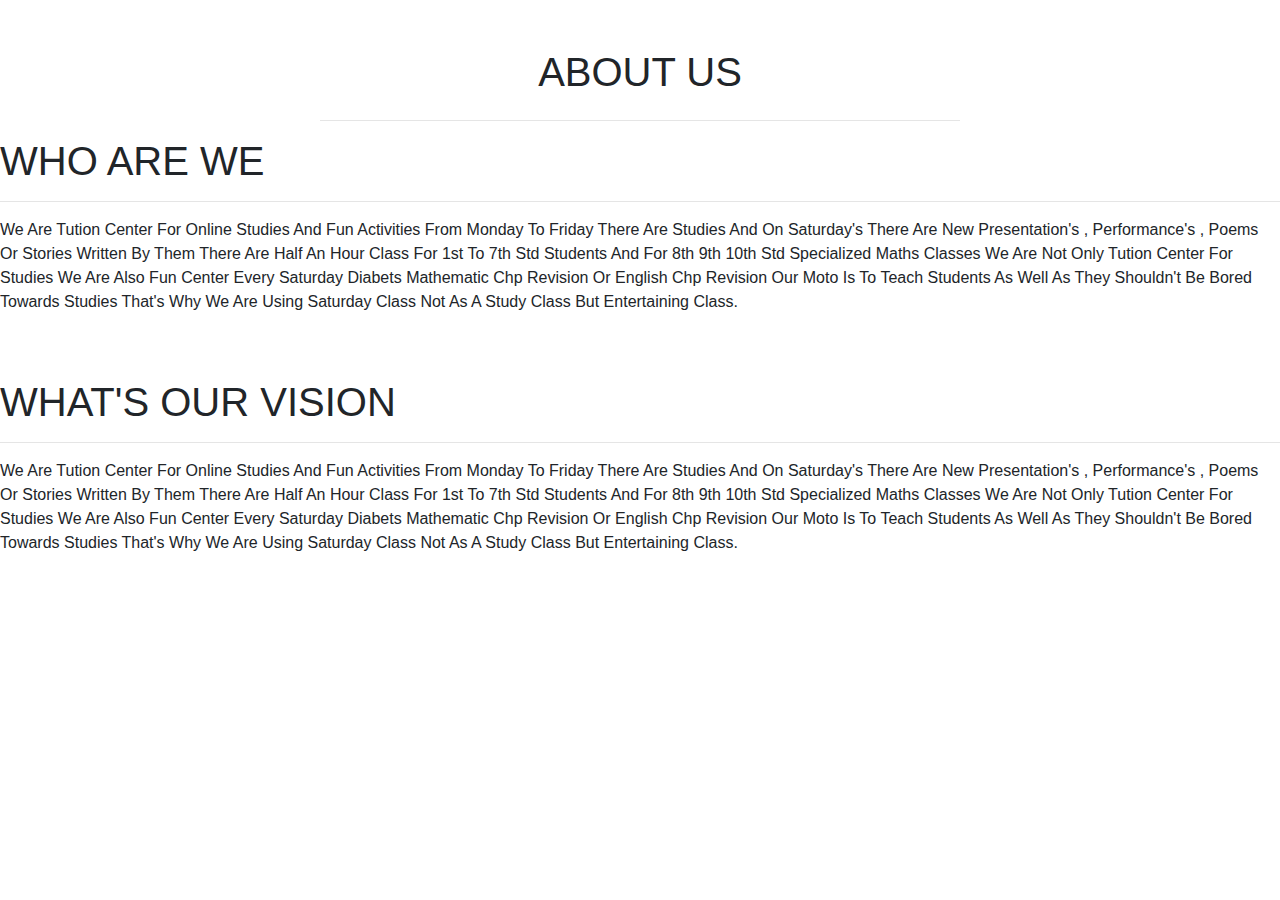
<file: aboutus.html>
<html>
<head>
<title>ABOUT US</title>


<meta charset="utf-8">
  <meta name="viewport" content="width=device-width, initial-scale=1">
  <link rel="stylesheet" href="https://maxcdn.bootstrapcdn.com/bootstrap/4.5.0/css/bootstrap.min.css">
  <script src="https://ajax.googleapis.com/ajax/libs/jquery/3.5.1/jquery.min.js"></script>
  <script src="https://cdnjs.cloudflare.com/ajax/libs/popper.js/1.16.0/umd/popper.min.js"></script>
  <script src="https://maxcdn.bootstrapcdn.com/bootstrap/4.5.0/js/bootstrap.min.js"></script>

    <body>
    <h1 class="text-center pb-2 pt-5">ABOUT US</h1>
    <hr class="w-50 mx-auto">   
    <h1>WHO ARE WE</h1>
    <hr>
    <p class="text-capitalize pb-5"> we are tution center for online studies and fun activities from monday to friday there are studies and on Saturday's there are new presentation's , performance's , poems  or stories written by them there are half an hour class for 1st  to 7th std students and for 8th 9th 10th std specialized maths classes we are not only tution center for studies  we are also fun center every saturday diabets mathematic chp revision or english chp revision our moto is to teach students as well as they shouldn't be bored towards studies that's why we are using saturday class not as a study class but entertaining class.</p>
    <h1>WHAT'S OUR VISION</h1>
    <hr>
    <p class="text-capitalize"> we are tution center for online studies and fun activities from monday to friday there are studies and on Saturday's there are new presentation's , performance's , poems  or stories written by them there are half an hour class for 1st  to 7th std students and for 8th 9th 10th std specialized maths classes we are not only tution center for studies  we are also fun center every saturday diabets mathematic chp revision or english chp revision our moto is to teach students as well as they shouldn't be bored towards studies that's why we are using saturday class not as a study class but entertaining class.</p>
             
    

</body>
</head>    

</html>
</file>
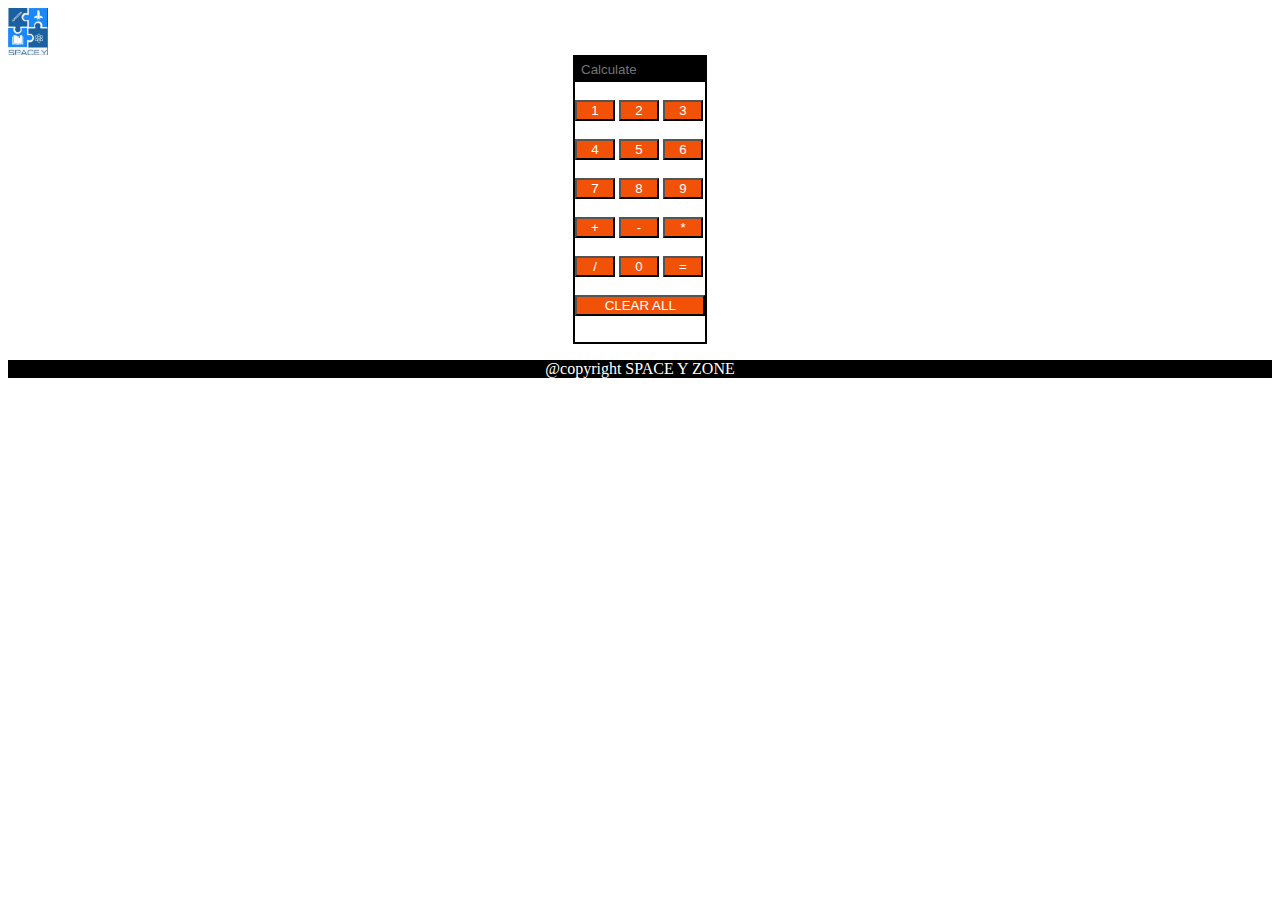
<file: calculator.html>
<html>    
<head>
  

<style>
#clearall{
    width: 130px;
}

.formstyle{
    width: 130px;
    height: 285px;
    margin: auto;
    border: 2px solid black;

}

input{
    width: 40px;
    background-color:  rgb(241, 82, 8);
    color: white;

}

#answer{
    width: 130px;
    border: 4px solid black;
    background-color:black;


}

.footer{
    text-align: center;
    background-color: black;
    color: white;
    
}

</style>
</head>   
  
<body>
    <a class="navbar-brand" href="logo5.png">
        <img src="logo5.png" alt="logo" style="width:40px;">
      </a>
    
<div class="formstyle">
<form name="forms"> 
<input type="text" name="answer" id="answer" placeholder="Calculate"> <br> </br>
<input type="button" value=" 1 " onclick="forms.answer.value  += '1'">
<input type="button" value=" 2 " onclick="forms.answer.value  += '2'">
<input type="button" value=" 3 " onclick="forms.answer.value  += '3'">

<br> </br>
<input type="button" value=" 4 " onclick="forms.answer.value  += '4'">
<input type="button" value=" 5 " onclick="forms.answer.value  += '5'">
<input type="button" value=" 6 " onclick="forms.answer.value  += '6'">

<br> </br>
<input type="button" value=" 7 " onclick="forms.answer.value  += '7'">
<input type="button" value=" 8 " onclick="forms.answer.value  += '8'">
<input type="button" value=" 9 " onclick="forms.answer.value  += '9'">

<br> </br>
<input type="button" value=" + " onclick="forms.answer.value  += '+'">
<input type="button" value=" - " onclick="forms.answer.value  += '-'">
<input type="button" value=" * " onclick="forms.answer.value  += '*'">

<br> </br>
<input type="button" value=" / " onclick="forms.answer.value  += '/'">
<input type="button" value=" 0 " onclick="forms.answer.value  += '0'">
<input type="button" value=" = " onclick="forms.answer.value = eval(forms.answer.value) ">

<br> </br>
<input type="button" value=" CLEAR ALL " onclick="forms.answer.value = '' " id="clearall">

</form>    
</div>

<footer>

    <p class="footer">@copyright SPACE Y ZONE</p>
</footer>

</body>
</html>
</file>
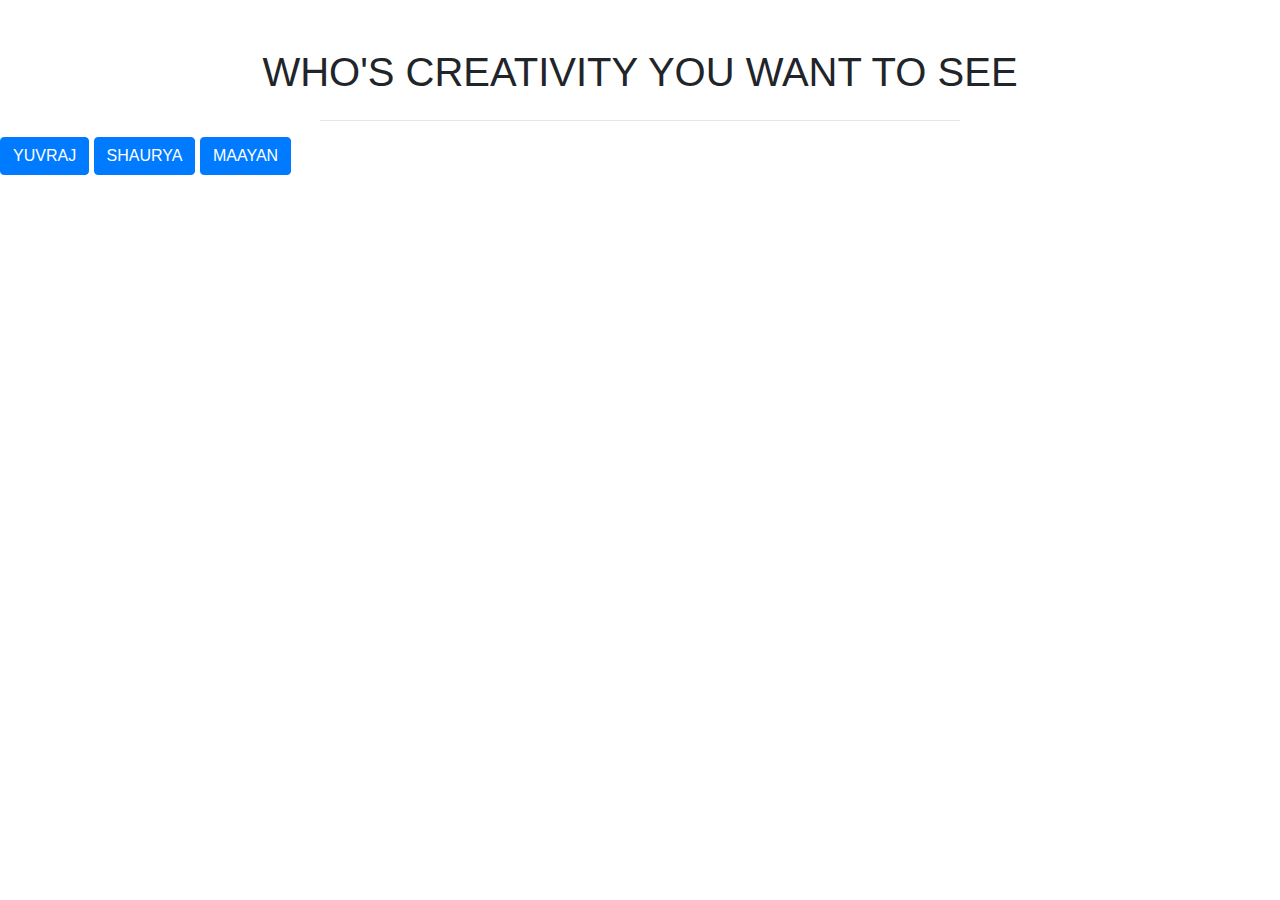
<file: creative.html>
<html>
<head>
<title>CREATIVE</title>


<meta charset="utf-8">
  <meta name="viewport" content="width=device-width, initial-scale=1">
  <link rel="stylesheet" href="https://maxcdn.bootstrapcdn.com/bootstrap/4.5.0/css/bootstrap.min.css">
  <script src="https://ajax.googleapis.com/ajax/libs/jquery/3.5.1/jquery.min.js"></script>
  <script src="https://cdnjs.cloudflare.com/ajax/libs/popper.js/1.16.0/umd/popper.min.js"></script>
  <script src="https://maxcdn.bootstrapcdn.com/bootstrap/4.5.0/js/bootstrap.min.js"></script>

    <body>
    <h1 class="text-center pb-2 pt-5">WHO'S CREATIVITY YOU WANT TO SEE</h1>
    <hr class="w-50 mx-auto">   
    
    <a href="yuvraj2.html" class="btn btn-primary">YUVRAJ</a>
    <a href="shaurya2.html" class="btn btn-primary">SHAURYA</a>
    <a href="maayan2.html" class="btn btn-primary">MAAYAN</a>


</body>
</head>    

</html>
</file>
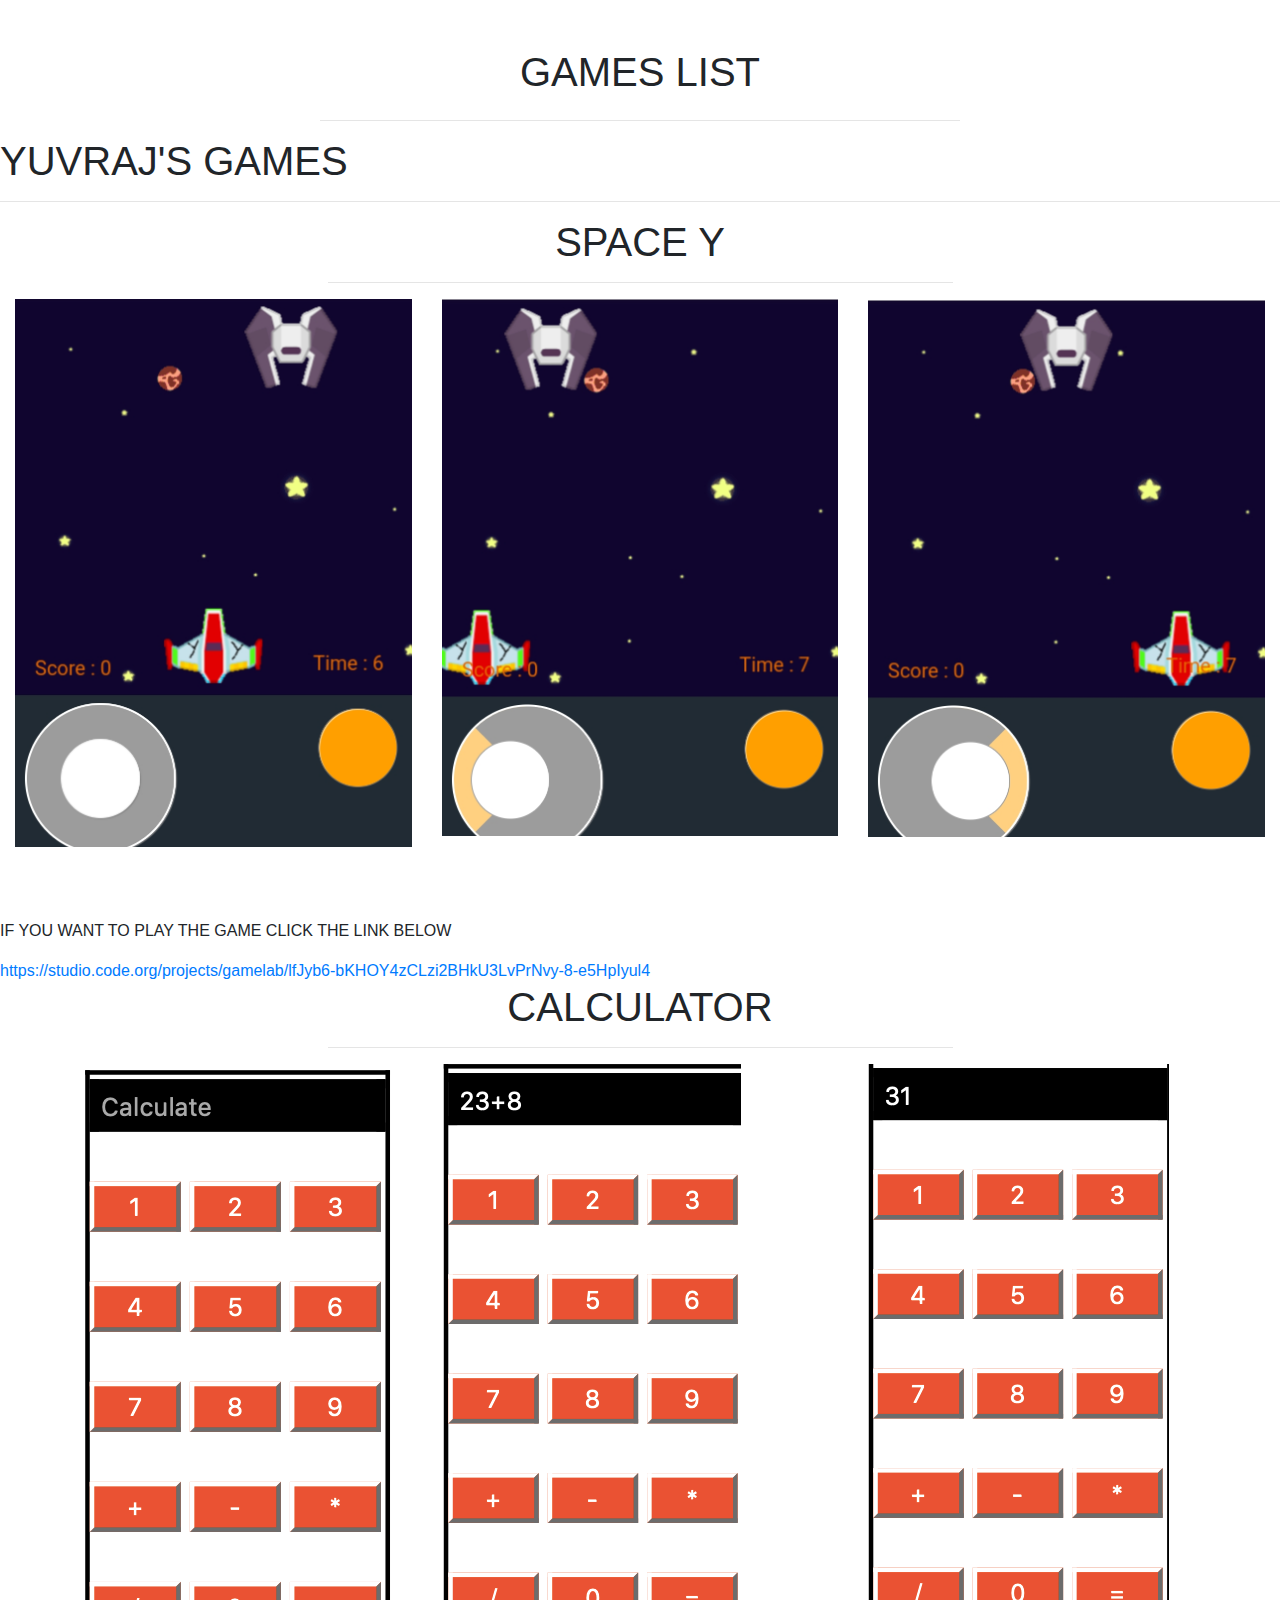
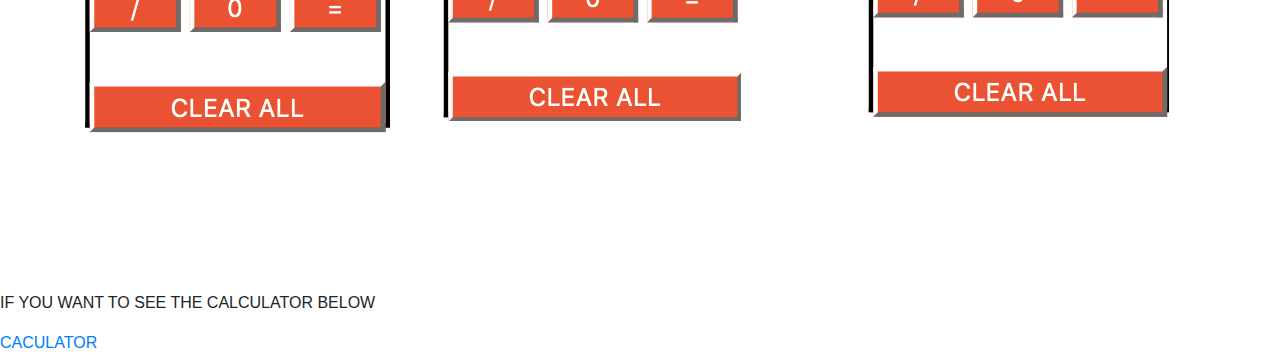
<file: games.html>
<html>
<head>
<title>GAMES LIST</title>


<meta charset="utf-8">
  <meta name="viewport" content="width=device-width, initial-scale=1">
  <link rel="stylesheet" href="https://maxcdn.bootstrapcdn.com/bootstrap/4.5.0/css/bootstrap.min.css">
  <script src="https://ajax.googleapis.com/ajax/libs/jquery/3.5.1/jquery.min.js"></script>
  <script src="https://cdnjs.cloudflare.com/ajax/libs/popper.js/1.16.0/umd/popper.min.js"></script>
  <script src="https://maxcdn.bootstrapcdn.com/bootstrap/4.5.0/js/bootstrap.min.js"></script>

    <body>
    <h1 class="text-center pb-2 pt-5">GAMES LIST</h1>
    <hr class="w-50 mx-auto">   
    <h1>YUVRAJ'S GAMES</h1>
    <hr>
    <h1 class="text-center">SPACE Y</h1>

    <div class="container-fluid" id="gallery">
    <hr class="w-50 mx-auto">
    
        <div class="row pb-5">

      <div class="col-lg-4 col-md-2 col-12 mb-4" >
        <img src="gamey.jpg" class="img-fluid"> 
      </div>
    
      <div class="col-lg-4 col-md-2 col-12 mb-4">
          <img src="gamey4.jpg" class="img-fluid">
        </div>
    
      <div class="col-lg-4 col-md-2 col-12 mb-4">
            <img src="gamey5.jpg" class="img-fluid">
          </div>
      
        </div>
        </div>  

        <p>IF YOU WANT TO PLAY THE GAME CLICK THE LINK BELOW</p>
  

    <a href="https://studio.code.org/projects/gamelab/lfJyb6-bKHOY4zCLzi2BHkU3LvPrNvy-8-e5HpIyul4">https://studio.code.org/projects/gamelab/lfJyb6-bKHOY4zCLzi2BHkU3LvPrNvy-8-e5HpIyul4</a>


    <h1 class="text-center">CALCULATOR</h1>

    <div class="container-fluid" id="gallery">
    <hr class="w-50 mx-auto">
    
        <div class="row pb-5">

      <div class="col-lg-4 col-md-2 col-12 mb-4">
        <img src="Screenshot 2020-07-24 at 3.50.12 PM.png" class="img -fluid"> 
      </div>

      

      <div class="col-lg-4 col-md-2 col-12 mb-4">
        <img src="Screenshot 2020-07-24 at 3.58.36 PM.png" class="img -fluid"> 
      </div>
      
      <div class="col-lg-4 col-md-2 col-12 mb-4">
        <img src="Screenshot 2020-07-24 at 3.58.58 PM.png" class="img -fluid"> 
      </div>
      

        </div>
        </div>  

        <p>IF YOU WANT TO SEE THE CALCULATOR BELOW</p>
  

    <a href="calculator.html" class="text-center">CACULATOR</a>

         
</body>
</head>    

</html>
</file>
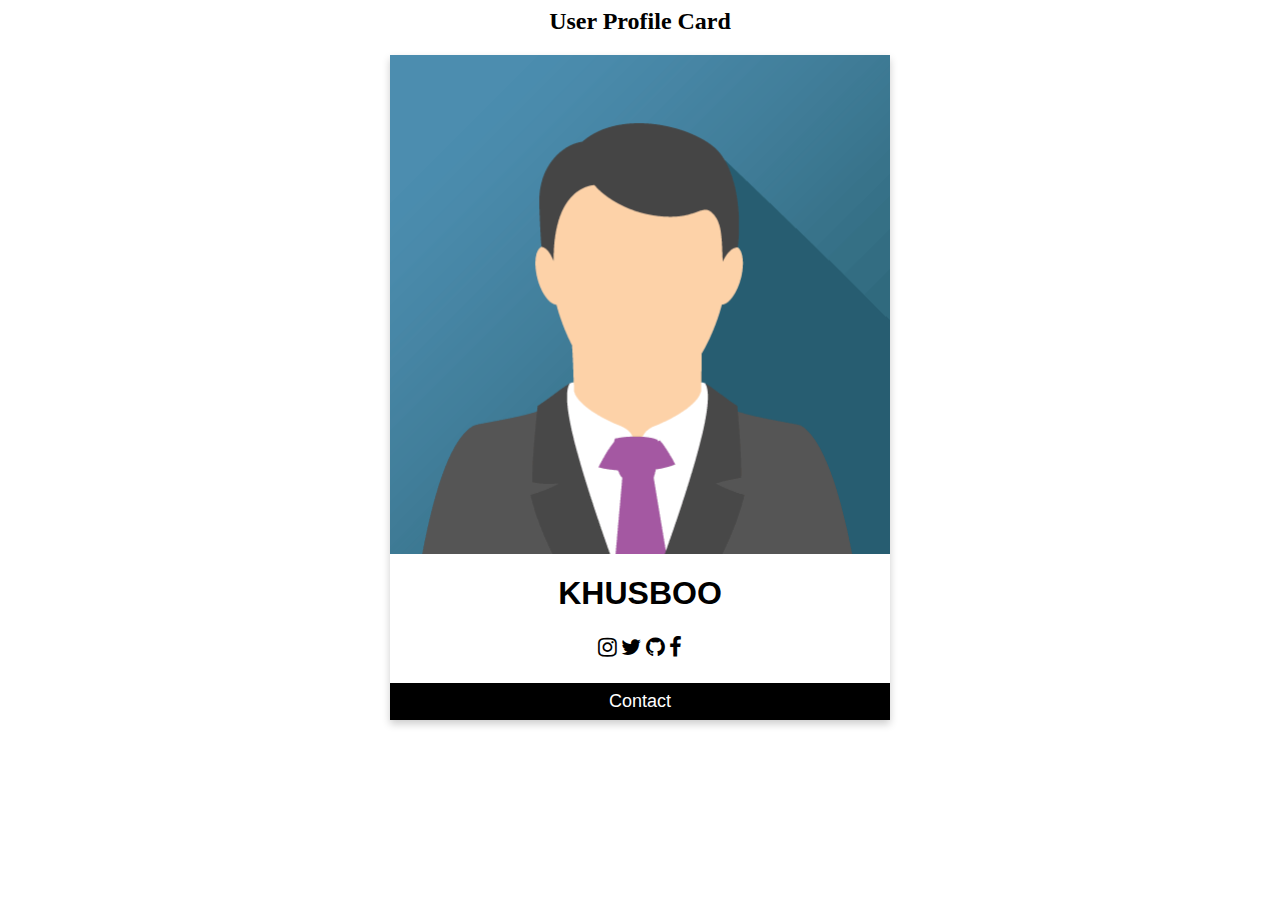
<file: khusboo.html>
<html>
<head>
<title>khusboo</title>
<link rel="stylesheet" href="https://cdnjs.cloudflare.com/ajax/libs/font-awesome/4.7.0/css/font-awesome.min.css">
<style>

    .card {
      box-shadow: 0 4px 8px 0 rgba(0, 0, 0, 0.2);
      max-width: 500px;
      max-height: 1000px;
      margin: auto;
      text-align: center;
      font-family: arial;
    }
    
    .title {
      color: grey;
      font-size: 18px;
    }
    
    button {
      border: none;
      outline: 0;
      display: inline-block;
      padding: 8px;
      color: white;
      background-color: #000;
      text-align: center;
      cursor: pointer;
      width: 100%;
      font-size: 18px;
    }
    
    a {
      text-decoration: none;
      font-size: 22px;
      color: black;
    }
    
    button:hover, a:hover {
      opacity: 0.7;
    }
    </style>
    </head>
    <body>
    
    <h2 style="text-align:center">User Profile Card</h2>
    
    <div class="card">
      <img src="img_avatar3.png" alt="John" style="width:100%">
      <h1>KHUSBOO</h1>
      <div style="margin: 24px 0;">
        <a href="https://www.instagram.com/?hl=en"><i class="fa fa-instagram"></i></a> 
        <a href="https://www.twitter.com"><i class="fa fa-twitter"></i></a>   
        <a href="https://github.com/spaceyzone/site1"><i class="fa fa-github"></i></a>  
        <a href="https://www.facebook.com"><i class="fa fa-facebook"></i></a> 
      </div>
      <p><button>Contact</button></p>
    </div>


</body>
</html>
</file>
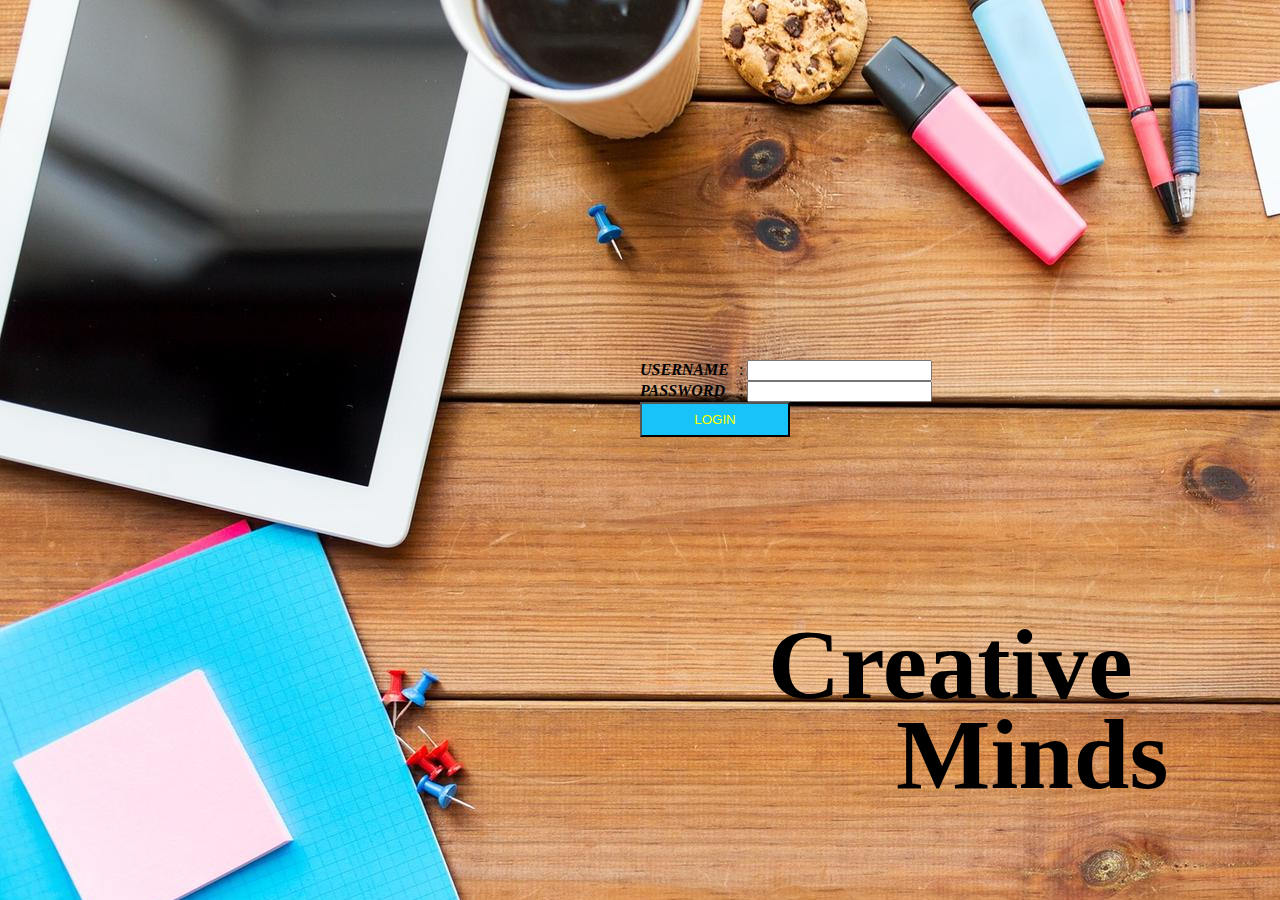
<file: login.html>
<html lang="en">
<head>
    <link href="style3.css" rel="stylesheet">
    
</head>
<body>

   <div class="center-form ">
        <h1 class="heading">Creative</h1>
         <h1 class="heading2"> Minds</h1>
    </div>
    <form class="login">
        <div >
            
            <span style="display: inline-block; width: 95px"> 
              <i> <b> USERNAME </b> </i>
            </span> 
                : <input type = "text" id="username" value=""> <br>
            <span style="display: inline-block; width: 95px ">
                <i> <b> PASSWORD </b> </i>
               
            </span> 
                : <input type = "password" id="password" value=""> <br>
         </div> 

         <button  id="buttonLogin" onclick="return myFunction();" >LOGIN</button>

        </form>

       
        <!-- <a href="index.html" class="btn btn-primary">See Profile</a> -->


<script>
    
    function myFunction() {

        var username = document.getElementById("username").value;
        var password = document.getElementById("password").value;

        if (username == "yuvraj" && password == "yuvraj" ){
            window.location = "index.html";
            return false;
        
        }else{
             alert("error incorrect password");
        
        }
    
    }
    
</script>
    
</body>
</html>
</file>
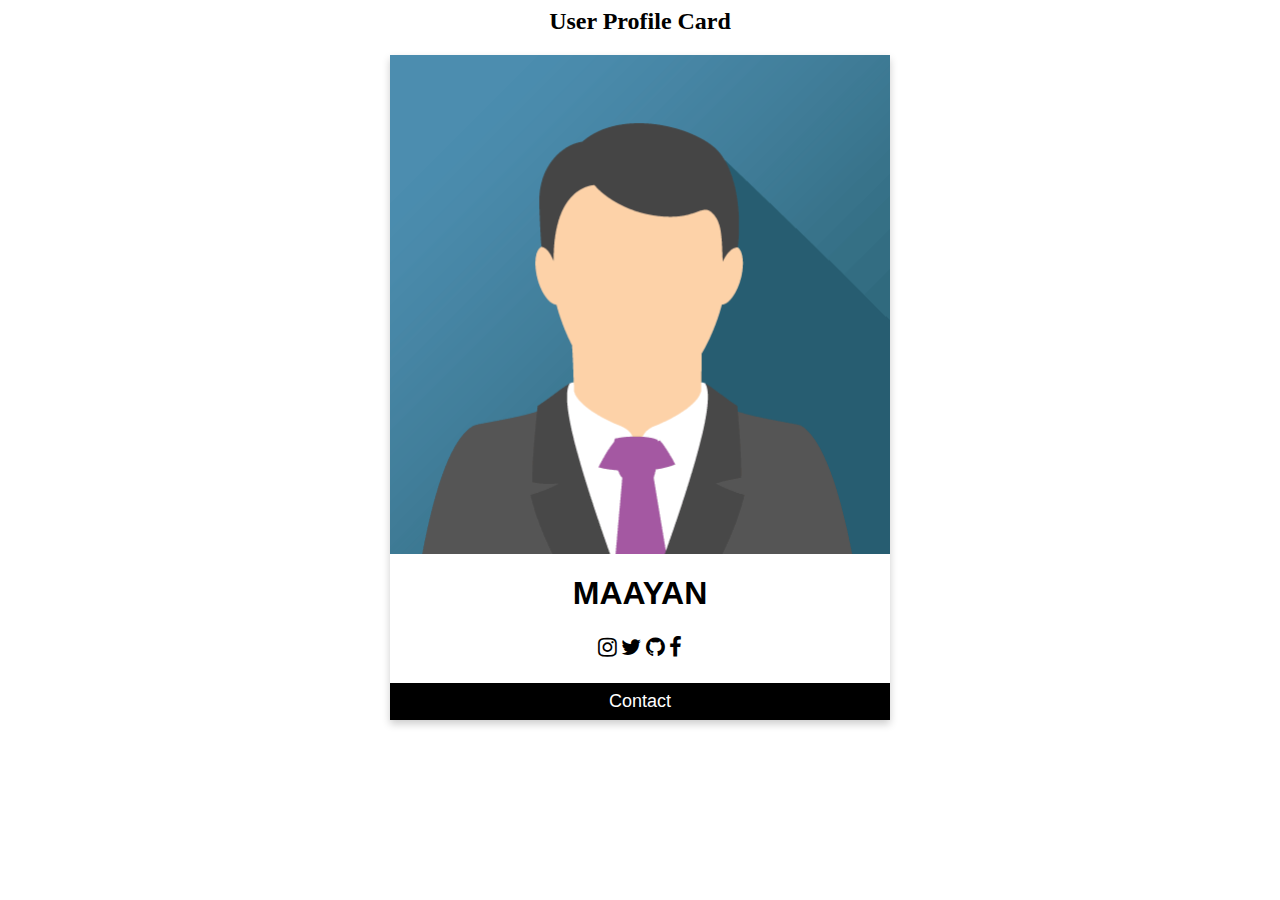
<file: maayan.html>
<html>
<head>
<title>maayan</title>
<link rel="stylesheet" href="https://cdnjs.cloudflare.com/ajax/libs/font-awesome/4.7.0/css/font-awesome.min.css">
<style>

    .card {
      box-shadow: 0 4px 8px 0 rgba(0, 0, 0, 0.2);
      max-width: 500px;
      max-height: 1000px;
      margin: auto;
      text-align: center;
      font-family: arial;
    }
    
    .title {
      color: grey;
      font-size: 18px;
    }
    
    button {
      border: none;
      outline: 0;
      display: inline-block;
      padding: 8px;
      color: white;
      background-color: #000;
      text-align: center;
      cursor: pointer;
      width: 100%;
      font-size: 18px;
    }
    
    a {
      text-decoration: none;
      font-size: 22px;
      color: black;
    }
    
    button:hover, a:hover {
      opacity: 0.7;
    }
    </style>
    </head>
    <body>
    
    <h2 style="text-align:center">User Profile Card</h2>
    
    <div class="card">
      <img src="img_avatar3.png" alt="John" style="width:100%">
      <h1>MAAYAN</h1>
      <div style="margin: 24px 0;">
        <a href="https://www.instagram.com/?hl=en"><i class="fa fa-instagram"></i></a> 
        <a href="https://twitter.com/explore"><i class="fa fa-twitter"></i></a>  
        <a href="https://github.com/spaceyzone/site1"><i class="fa fa-github"></i></a>  
        <a href="https://www.facebook.com"><i class="fa fa-facebook"></i></a> 
      </div>
      <p><button>Contact</button></p>
    </div>
    

    

</body>
</html>
</file>
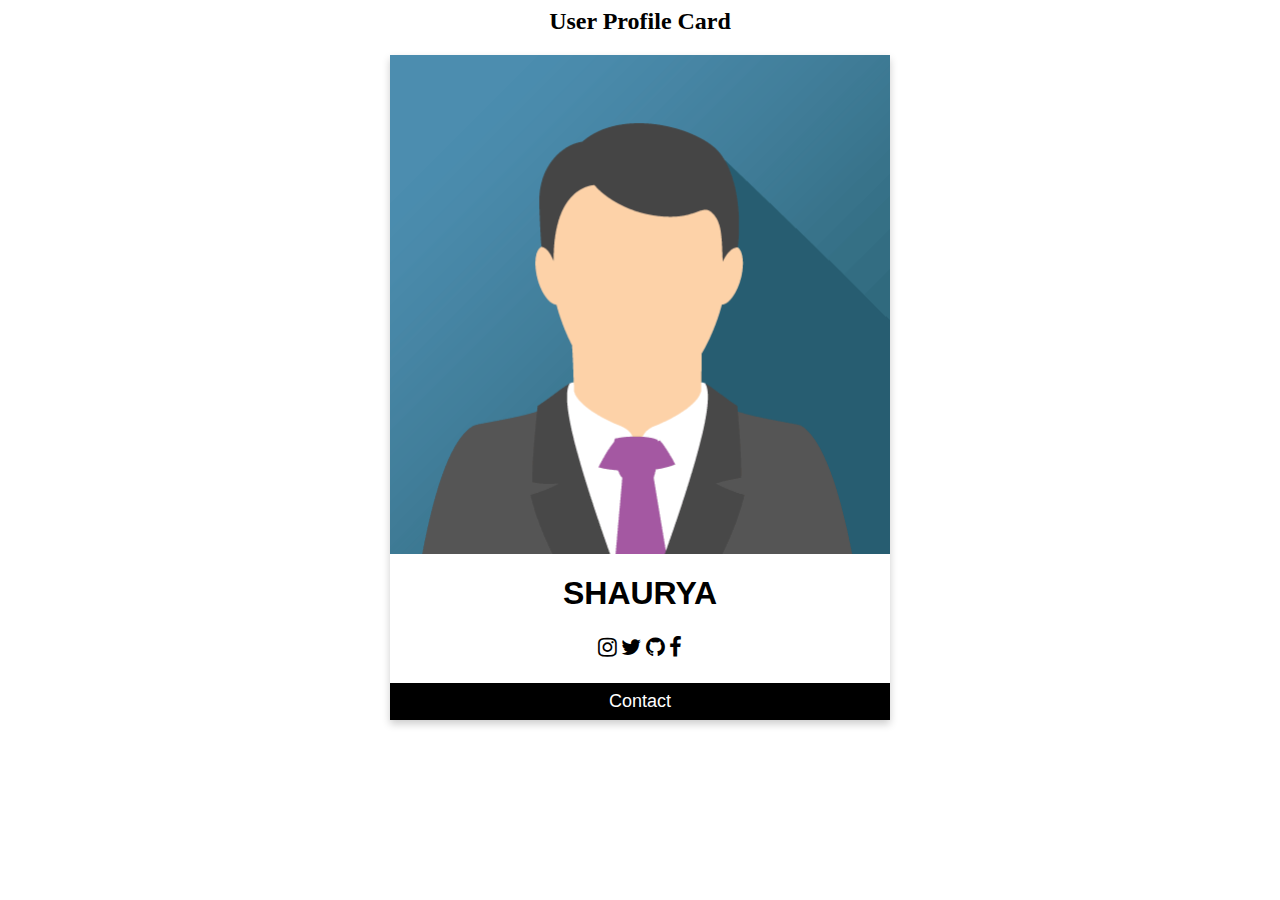
<file: shaurya.html>
<html>
<head>
<title>shaurya</title>
<link rel="stylesheet" href="https://cdnjs.cloudflare.com/ajax/libs/font-awesome/4.7.0/css/font-awesome.min.css">
<style>

    .card {
      box-shadow: 0 4px 8px 0 rgba(0, 0, 0, 0.2);
      max-width: 500px;
      max-height: 1000px;
      margin: auto;
      text-align: center;
      font-family: arial;
    }
    
    .title {
      color: grey;
      font-size: 18px;
    }
    
    button {
      border: none;
      outline: 0;
      display: inline-block;
      padding: 8px;
      color: white;
      background-color: #000;
      text-align: center;
      cursor: pointer;
      width: 100%;
      font-size: 18px;
    }
    
    a {
      text-decoration: none;
      font-size: 22px;
      color: black;
    }
    
    button:hover, a:hover {
      opacity: 0.7;
    }
    </style>
    </head>
    <body>
    
    <h2 style="text-align:center">User Profile Card</h2>
    
    <div class="card">
      <img src="img_avatar3.png" alt="John" style="width:100%">
      <h1>SHAURYA</h1>
      <div style="margin: 24px 0;">
        <a href="https://www.instagram.com/?hl=en"><i class="fa fa-instagram"></i></a> 
        <a href="https://twitter.com/explore"><i class="fa fa-twitter"></i></a>  
        <a href="https://github.com/spaceyzone/site1"><i class="fa fa-github"></i></a>  
        <a href="https://www.facebook.com"><i class="fa fa-facebook"></i></a> 
      </div>
      <p><button>Contact</button></p>
    </div>
    


</body>
</html>
</file>
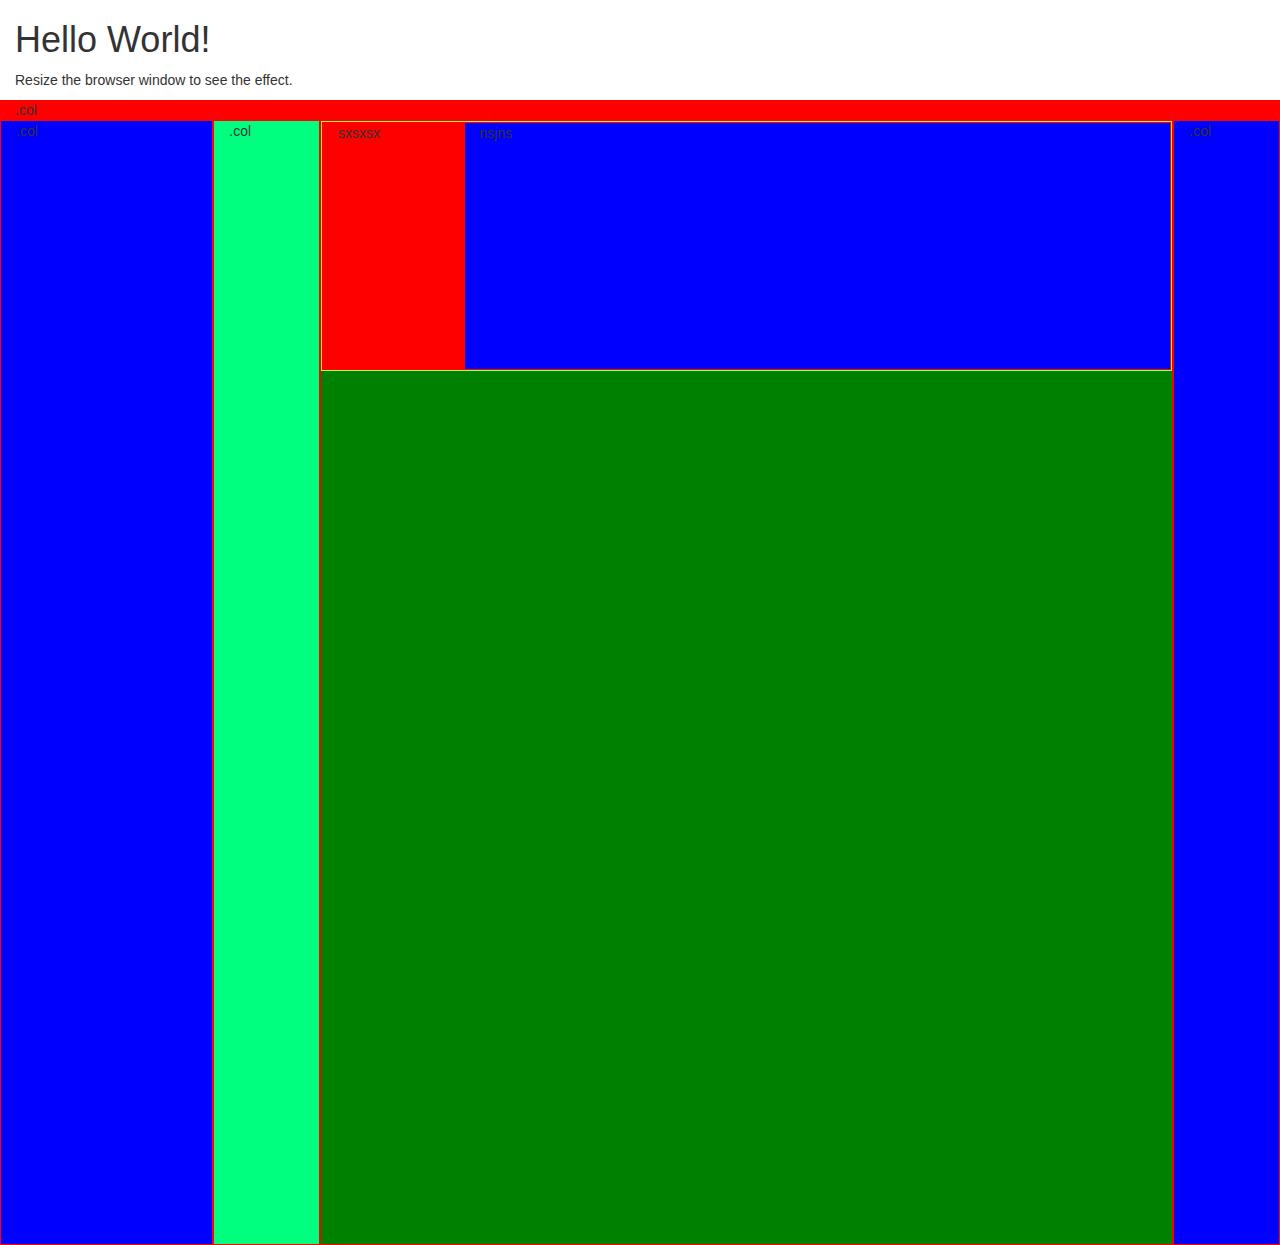
<file: videos.html>
<html> 
<body> 

    <title>videos</title>

    <meta charset="utf-8">
    <meta name="viewport" content="width=device-width, initial-scale=1">
    <link rel="stylesheet" href="https://maxcdn.bootstrapcdn.com/bootstrap/3.4.1/css/bootstrap.min.css">
    <script src="https://ajax.googleapis.com/ajax/libs/jquery/3.5.1/jquery.min.js"></script>
    <script src="https://maxcdn.bootstrapcdn.com/bootstrap/3.4.1/js/bootstrap.min.js"></script>
  </head>
  <body >
  
  <div class="container-fluid" >
    <h1>Hello World!</h1>
    <p>Resize the browser window to see the effect.</p>
    <div class="row">
      <div class="col-lg-12" style="background-color:red;">.col</div> 
    </div>  
    <div class="row" style="height: 50% !important;">  
        <div class="col-lg-2" style="background-color:blue; border: 1px solid red; height: 250%;">.col</div>
        <div class="col-lg-1" style="background-color:springgreen; border: 1px solid red; height: 250%;">.col</div>
        <div class="col-lg-8" style="background-color:green; border: 1px solid red; height: 250%;">
            <div class="row" style="height: 250px;  border: 1px solid greenyellow;">
                <div class="col-lg-2" style="background-color:red; border: 1px solid red; height: 100%; " >sxsxsx</div>
                <div class="col-lg-10" style="background-color:blue; border: 1px solid red; height: 100%;" >nsjns</div>
            </div>
        </div>
        <div class="col-lg-1" style="background-color:blue; border: 1px solid red; height: 250%;">.col</div>
      </div>  
  </div>

  
  
</body> 
</html>
</file>
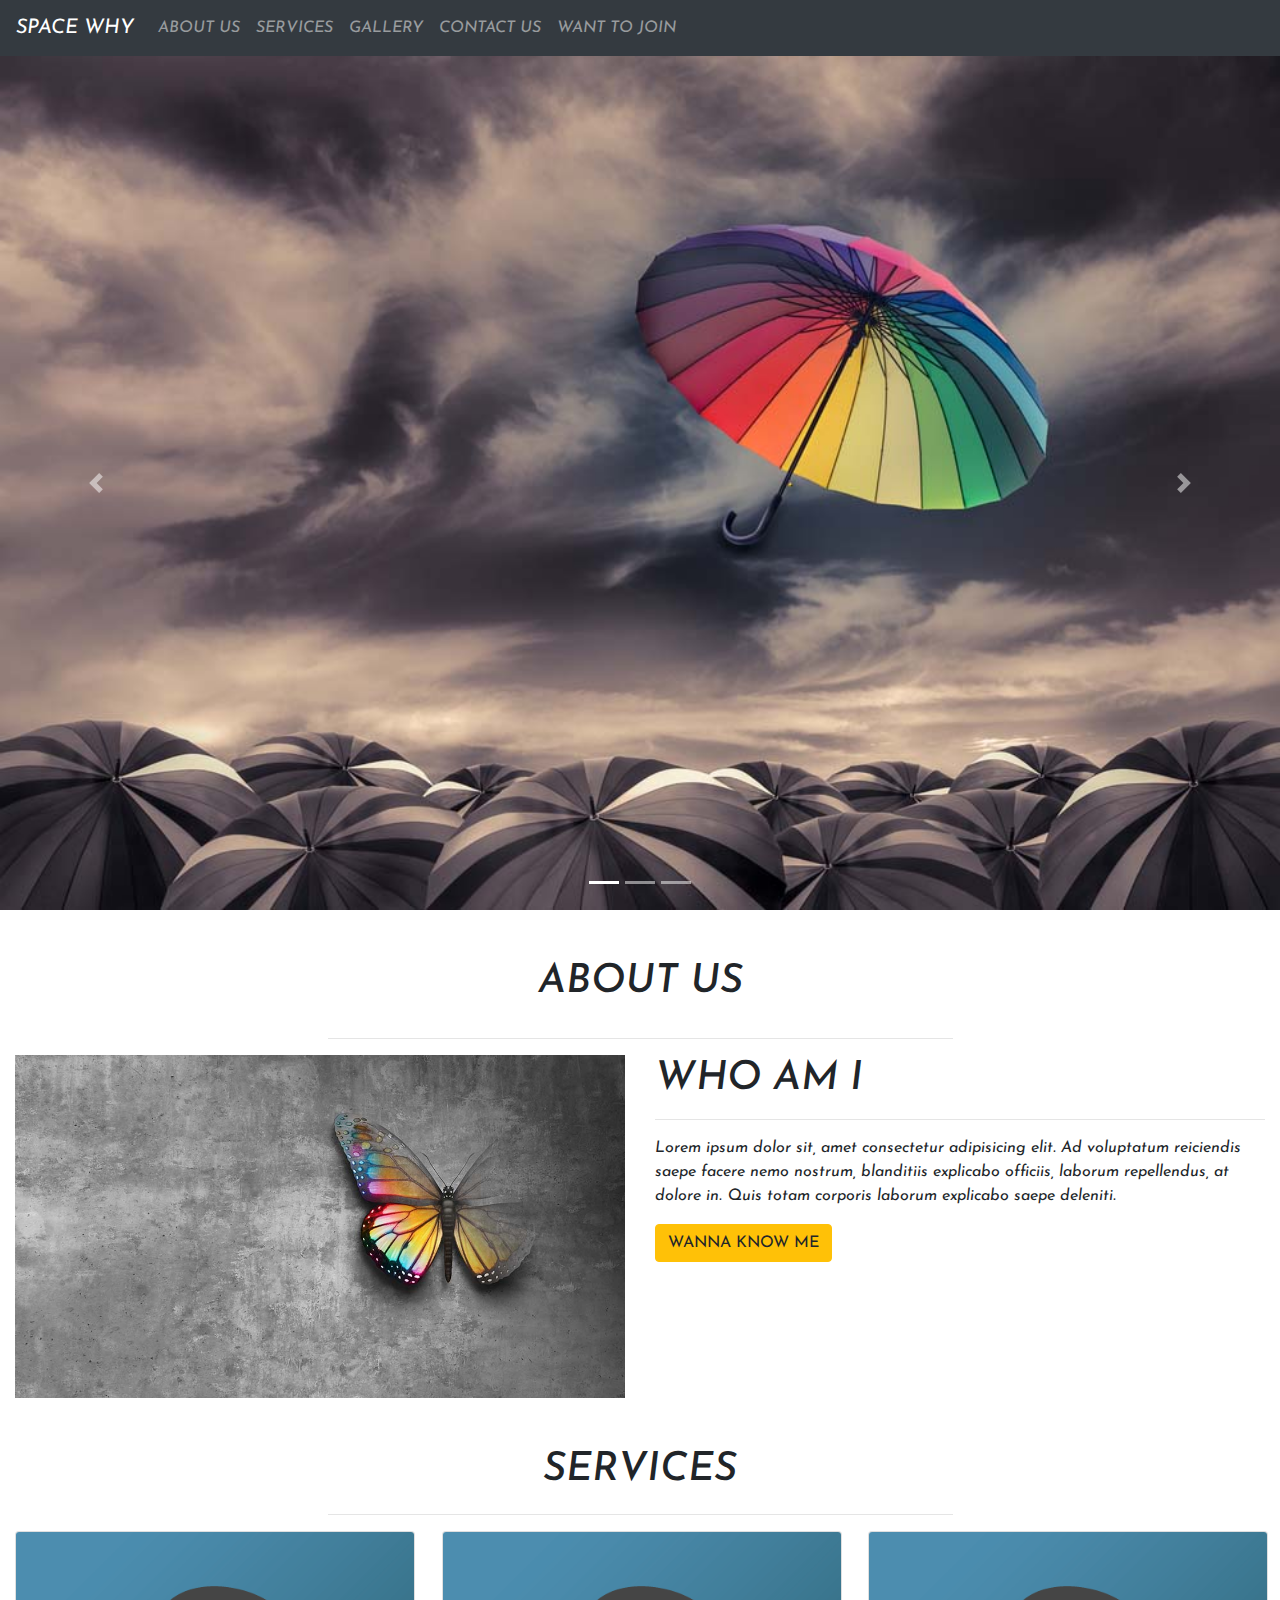
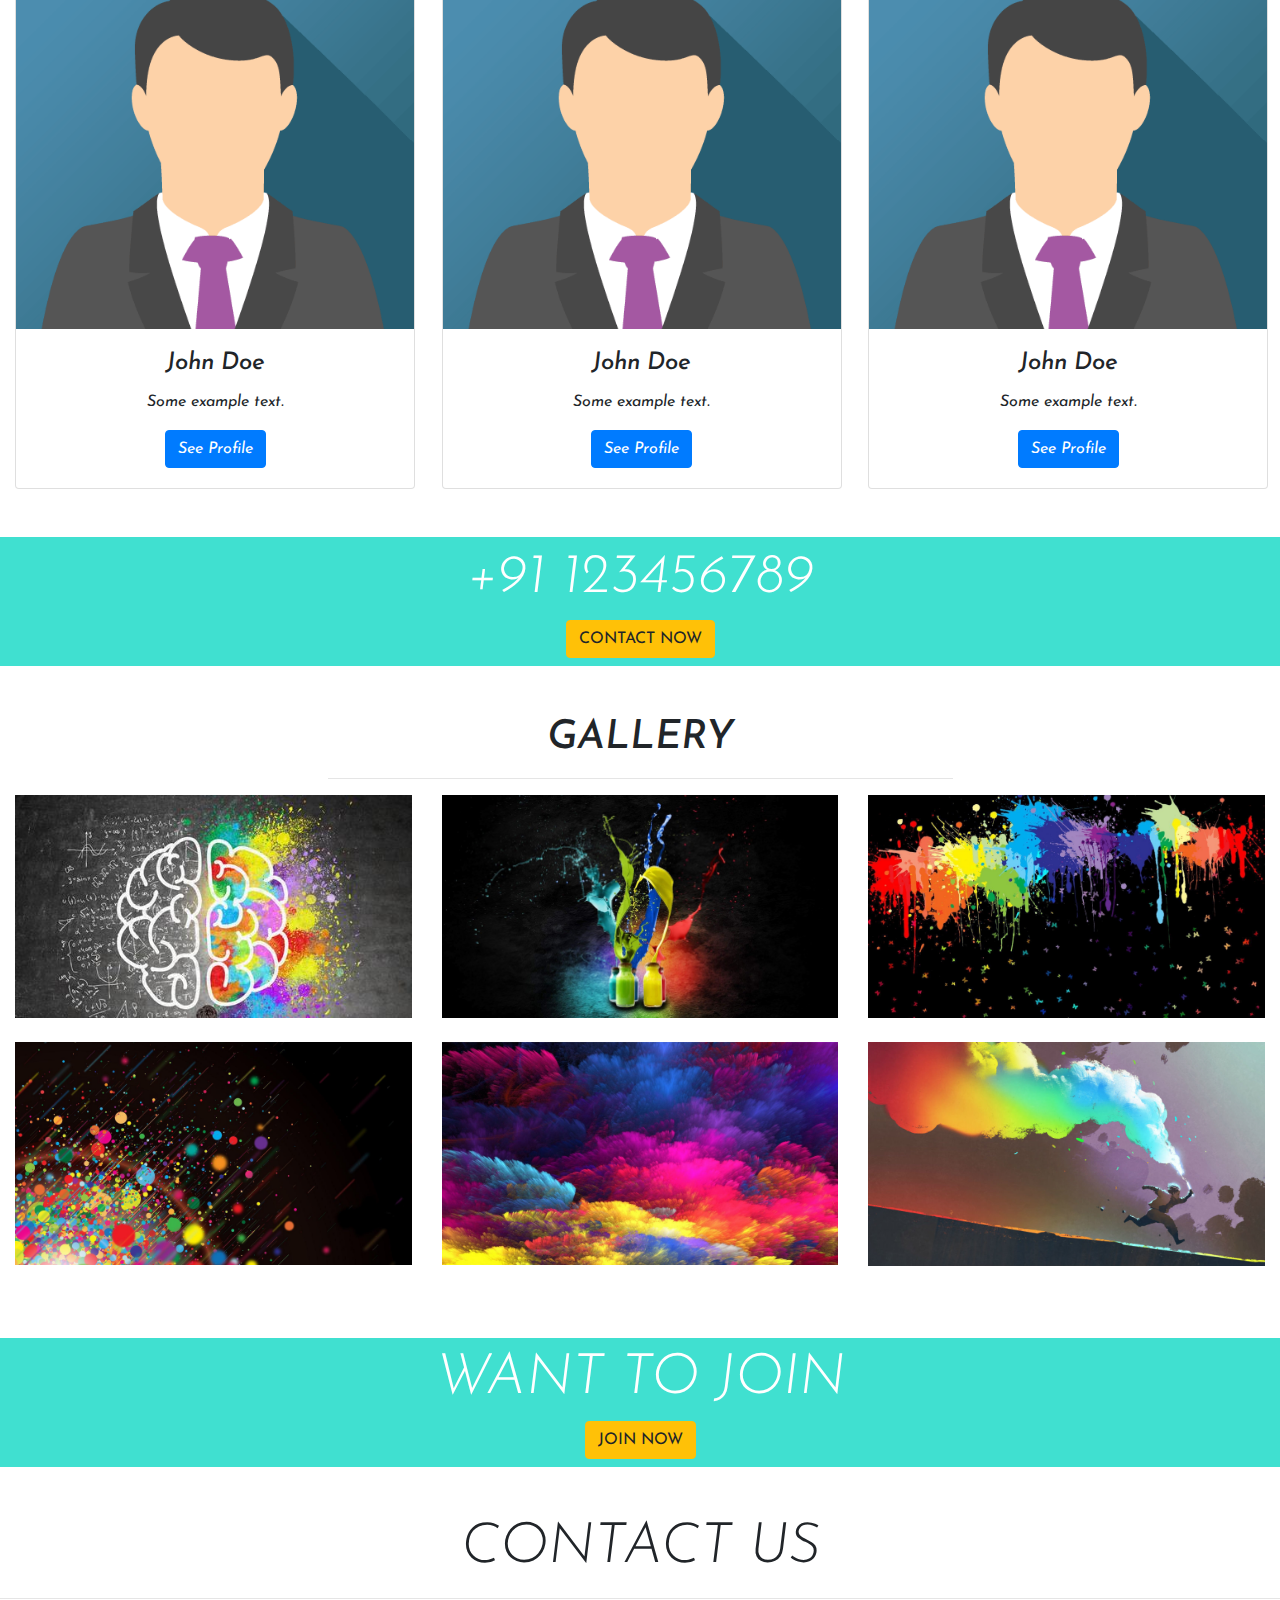
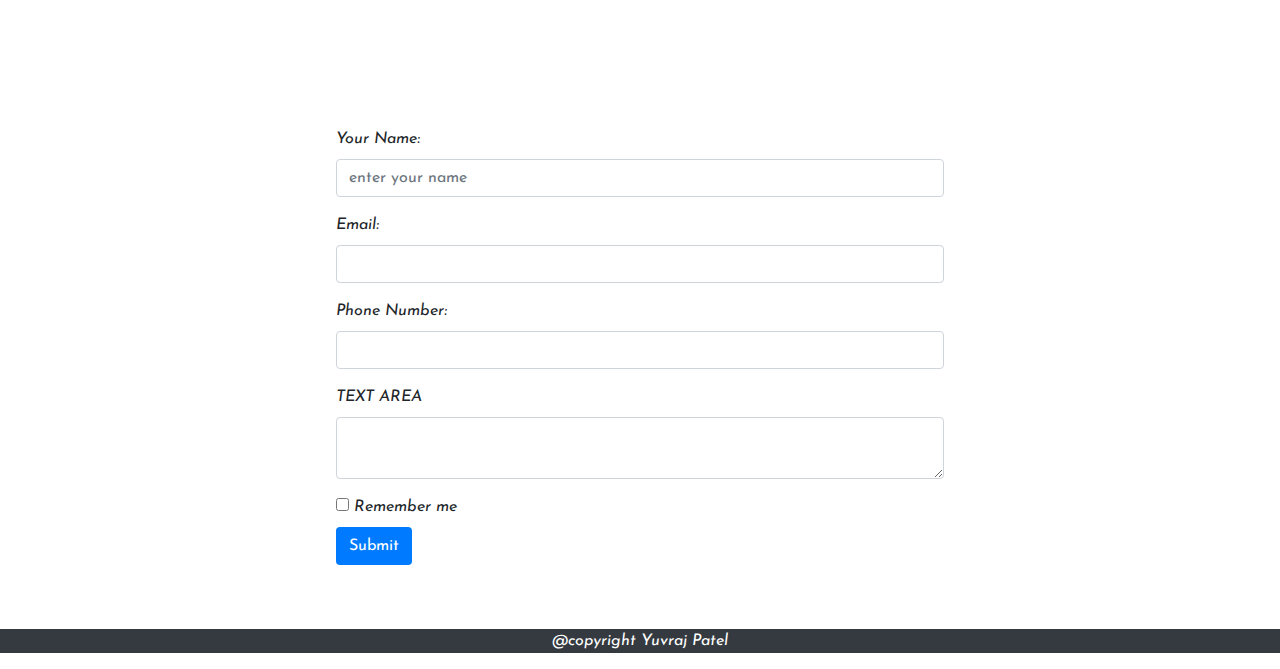
<file: welcome.html>
<!DOCTYPE html>
<html lang="en">
<head>
  <title>WELCOME</title>
  <meta charset="utf-8">
  <meta name="viewport" content="width=device-width, initial-scale=1">
  <link rel="stylesheet" href="https://maxcdn.bootstrapcdn.com/bootstrap/4.5.0/css/bootstrap.min.css">
  <link href="https://fonts.googleapis.com/css2?family=Josefin+Sans:wght@300&display=swap" rel="stylesheet">
  <script src="https://ajax.googleapis.com/ajax/libs/jquery/3.5.1/jquery.min.js"></script>
  <script src="https://cdnjs.cloudflare.com/ajax/libs/popper.js/1.16.0/umd/popper.min.js"></script>
  <script src="https://maxcdn.bootstrapcdn.com/bootstrap/4.5.0/js/bootstrap.min.js"></script>

</head>
<body>
<i> 
<nav class="navbar navbar-expand-sm bg-dark navbar-dark">
  <!-- Brand/logo -->
  <a class="navbar-brand " href="#">SPACE WHY </a>
  
  <!-- Links -->
  <ul class="navbar-nav">
    <li class="nav-item">
      <a class="nav-link" href="#about us">ABOUT US</a>
    </li>
    <li class="nav-item">
      <a class="nav-link" href="#services">SERVICES</a>
    </li>
    <li class="nav-item">
      <a class="nav-link" href="#gallery">GALLERY</a>
    </li>
    <li class="nav-item">
        <a class="nav-link" href="#contactus">CONTACT US</a>
      </li>
      <li class="nav-item">
        <a class="nav-link" href="#wanttojoin">WANT TO JOIN</a>
      </li>
     
  
  </ul>
</nav>

<style>

    *{
        margin: 0; padding: 0; font-family: 'Josefin Sans', sans-serif;
    }
    /* Make the image fully responsive */
    .carousel-inner img {
      width: 100%;
      height: 100%;
    }
    </style>

<div id="demo" class="carousel slide " data-ride="carousel">
    <ul class="carousel-indicators">
      <li data-target="#demo" data-slide-to="0" class="active"></li>
      <li data-target="#demo" data-slide-to="1"></li>
      <li data-target="#demo" data-slide-to="2"></li>
    </ul>
    <div class="carousel-inner">
      <div class="carousel-item active">
        <img src="learning8.jpg"  >
        <div class="carousel-caption">
          <h3></h3>
          <p></p>
        </div>   
      </div>
      <div class="carousel-item">
        <img src="learning7.jpg" >
        <div class="carousel-caption">
          
        </div>   
      </div>
      <div class="carousel-item">
        <img src="learning9.jpg" >
        <div class="carousel-caption">
        </div>   
      </div>
    </div>
    <a class="carousel-control-prev" href="#demo" data-slide="prev">
      <span class="carousel-control-prev-icon"></span>
    </a>
    <a class="carousel-control-next" href="#demo" data-slide="next">
      <span class="carousel-control-next-icon"></span>
    </a>
  </div>
  
  <section>

   <div class="container-fluid" id="about us">
       <h1 class="text-center text-capitalize pt-5 pb-3">ABOUT US</h1>
       <hr class="w-50 mx-auto">
   
       
   <div class="row">
        <div class="col-6"> 
            <img src="learning11.jpg" style="width: 100%;" alt="New York">
        </div>

        <div class="col-6" >
            <h1>WHO AM I</h1>
            <hr>
           <p> Lorem ipsum dolor sit, amet consectetur adipisicing elit. Ad voluptatum reiciendis saepe facere nemo nostrum, blanditiis explicabo officiis, laborum repellendus, at dolore in. Quis totam corporis laborum explicabo saepe deleniti.</p>
           <button class="btn btn-warning ">WANNA KNOW ME </button>
         </div>
        </div>
    </section>

  <section>

    <div class="container-fluid" id="services">
        <h1 class="text-center text-capitalize pt-5 pb-1">SERVICES</h1>
        <hr class="w-50 mx-auto">
    
        

       <div class="row text-center">
         <div class="col-lg-4 col-md-4 col-12">
            <div class="card" style="width:400px">
              <img class="card-img-top" src="img_avatar3.png" alt="Card image">
                 <div class="card-body">
                  <h4 class="card-title">John Doe</h4>
                 <p class="card-text">Some example text.</p>
               <a href="#" class="btn btn-primary">See Profile</a>
            </div>
           </div>    
         </div>
     
        <div class="col-lg-4 col-md-4 col-12">
           <div class="card" style="width:400px">
             <img class="card-img-top" src="img_avatar3.png" alt="Card image">
              <div class="card-body">
             <h4 class="card-title">John Doe</h4>
             <p class="card-text">Some example text.</p>
            <a href="#" class="btn btn-primary">See Profile</a>
           </div>
          </div>    
        </div>

       <div class="col-lg-4 col-md-4 col-12 pb-5">
        <div class="card" style="width:400px">
          <img class="card-img-top" src="img_avatar3.png" alt="Card image">
           <div class="card-body">
          <h4 class="card-title">John Doe</h4>
          <p class="card-text">Some example text.</p>
         <a href="#" class="btn btn-primary">See Profile</a>
        </div>
       </div>    
     </div>
    </div>

  </section>
  

  <section class=" text-white" style="background-color: #40e0d0;">
  
    <article class="py-2 text-center">

      <div>

           <h3 class="display-4 ">+91 123456789</h3>

           <button class="btn btn-warning">CONTACT NOW </button>

      </div>


    </article> 
  
  </section>


  <section>

        <div class="container-fluid" id="gallery">
        <h1 class="text-center text-capitalize pt-5 ">GALLERY</h1>
        <hr class="w-50 mx-auto">
    
        <div class="row pb-5">

        <div class="col-lg-4 col-md-2 col-12 mb-4" >
          <img src="learning3.jpg" class="img-fluid">
        </div>

        <div class="col-lg-4 col-md-2 col-12 mb-4">
            <img src="learning12.jpg" class="img-fluid">
          </div>

          <div class="col-lg-4 col-md-2 col-12 mb-4">
            <img src="learning14.jpg" class="img-fluid">
          </div>

          <div class="col-lg-4 col-md-2 col-12 mb-4">
            <img src="learning15.jpg" class="img-fluid">
          </div>

          <div class="col-lg-4 col-md-2 col-12 mb-4">
            <img src="learning16.jpg" class="img-fluid">
          </div>

          <div class="col-lg-4 col-md-2 col-12 mb-4">
            <img src="learning10.jpg" class="img-fluid">
          </div>

         </div>

  </section>

  <section class=" text-white" style="background-color: #40e0d0;" id="wanttojoin">
   
    <article>

      <div class="py-2 text-center text-white">

           <h3 class="display-4">WANT TO JOIN</h3>
           <button class="btn btn-warning" data-toggle="modal" data-target="#myModal">JOIN NOW </button>

      </div>
     
      <div class="modal fade" id="myModal">
        <div class="modal-dialog modal-dialog-centered">
          <div class="modal-content">
          
            <!-- Modal Header -->
            <div class="modal-header text-primary">
              <h4 class="modal-title">SIGN UP </h4>
              <button type="button" class="close" data-dismiss="modal">&times;</button>
            </div>
            
            <!-- Modal body -->
            <div class="modal-body text-primary">
                <form action="/action_page.php">
                      <div class="form-group">
                      <label for="email">Email address:</label>
                      <input type="email" class="form-control" id="email">
                      </div>
                      <div class="form-group">
                      <label for="pwd">Password:</label>
                      <input type="password" class="form-control" id="pwd">
                      </div>
                      <div class="checkbox">
                      <label><input type="checkbox"> Remember me</label>
                    </div>
                    <button type="SUBMIT" class="btn btn-default text-white bg-primary">Submit</button>
              </form>
            </div>
            
            <!-- Modal footer -->
            <div class="modal-footer">
              <button type="button" class="btn btn-secondary" data-dismiss="modal">Close</button>
            </div>
            
          </div>
        </div>
      </div>    

    </article> 

  </section>

  <section>
  
    <div class="py-5 text-center mb-5" id="contactus">

        <h3 class="display-4">CONTACT US </h3>
      <hr>   

   </div> 

    <!-- Modal body -->

   <div class="w-50 mx-auto pb-5">
    <div class="modal-body">
        <form action="/action_page.php">
              <div class="form-group">
              <label for="email">Your Name:</label>
              <input type="text" class="form-control" 
              placeholder="enter your name">
              </div>
              <div class="form-group">
              <label for="pwd">Email:</label>
              <input type="email" class="form-control" id="pwd">
              </div>
              <div class="form-group">
              <label for="pwd">Phone Number:</label>
              <input type="number" class="form-control" id="pwd">
              </div>
              <div class="form-group">
              <label> TEXT AREA</label>
              <textarea class="form-control"></textarea>
              </div>
              <div class="checkbox">
              <label><input type="checkbox"> Remember me</label>
            </div>
            <button type="SUBMIT" class="btn btn-default text-white bg-primary">Submit</button>
      </form>
    </div>
   </div>

  </section>

<footer>

<p class="text-center bg-dark text-white">@copyright Yuvraj Patel</p>



</footer>
</i> 

    </body>
    </html>
</file>
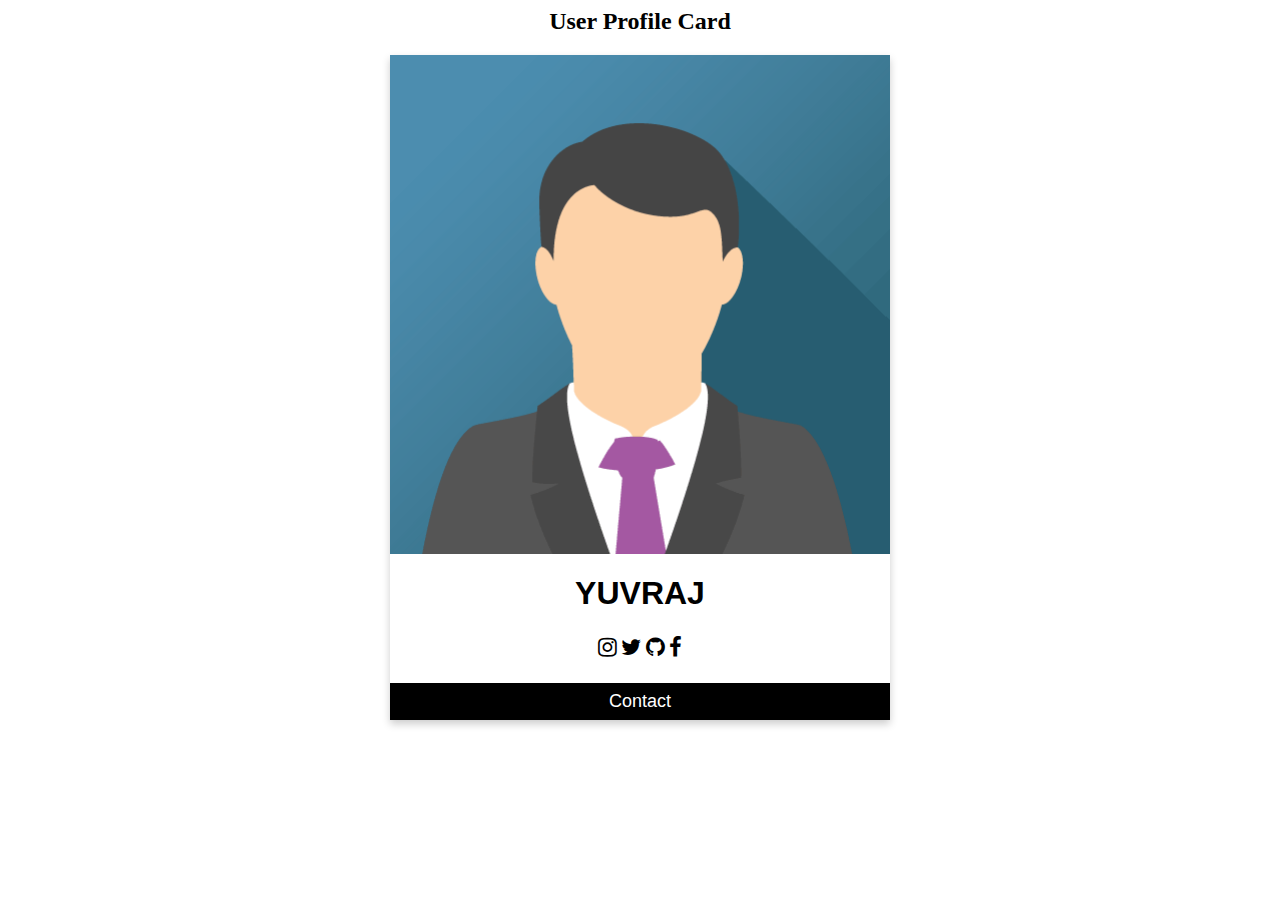
<file: yuvraj.html>
<html>
<head>   
<title>yuvraj's profile</title>
<link rel="stylesheet" href="https://cdnjs.cloudflare.com/ajax/libs/font-awesome/4.7.0/css/font-awesome.min.css">
<style>

    .card {
      box-shadow: 0 4px 8px 0 rgba(0, 0, 0, 0.2);
      max-width: 500px;
      max-height: 1000px;
      margin: auto;
      text-align: center;
      font-family: arial;
    }
    
    .title {
      color: grey;
      font-size: 18px;
    }
    
    button {
      border: none;
      outline: 0;
      display: inline-block;
      padding: 8px;
      color: white;
      background-color: #000;
      text-align: center;
      cursor: pointer;
      width: 100%;
      font-size: 18px;
    }
    
    a {
      text-decoration: none;
      font-size: 22px;
      color: black;
    }
    
    button:hover, a:hover {
      opacity: 0.7;
    }
    </style>
    </head>
    <body>
    
    <h2 style="text-align:center">User Profile Card</h2>
    
    <div class="card">
      <img src="img_avatar3.png" alt="John" style="width:100%">
      <h1>YUVRAJ</h1>
      <div style="margin: 24px 0;">
        <a href="https://www.instagram.com/?hl=en"><i class="fa fa-instagram"></i></a> 
        <a href="https://www.twitter.com"><i class="fa fa-twitter"></i></a>   
        <a href="https://github.com/spaceyzone/site1"><i class="fa fa-github"></i></a>  
        <a href="https://www.facebook.com"><i class="fa fa-facebook"></i></a> 
      </div>
      <p><button>Contact</button></p>
    </div>
    

</body>
</html>
</file>
<file: style3.css>
body {
background-image: url("learning.jpg")

}
.heading {
    font-family: 'Yellowtail', cursive;
    font-size: 100px;
    position: absolute;
    left: 60%;
    top: 60%;
}

.heading2 {
    font-family: 'Yellowtail', cursive;
    font-size: 100px;
    position: absolute;
    left: 70%;
    top: 70%;
}

.login {
    position: absolute;
    left: 50%;
    top: 40%;
}

#buttonLogin {
    width: 150px;
    height: 35px;
    color: yellow;
    background-color: rgb(23, 195, 248);
    

}
</file>
